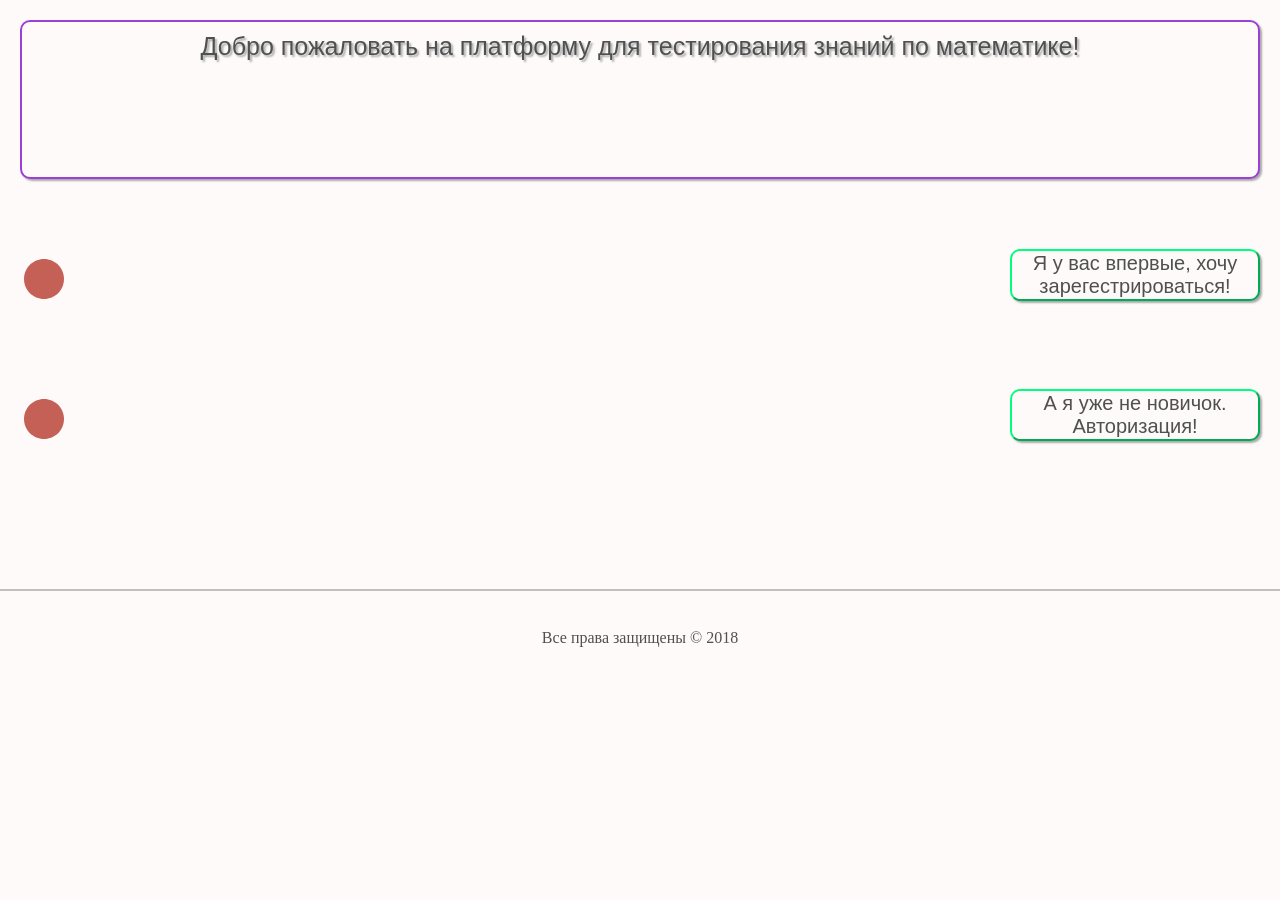
<file: index.html>
<!DOCTYPE html>
<html>

<head>
      <link href="http://allfont.ru/allfont.css?fonts=comic-sans-ms" rel="stylesheet" type="text/css" />

    <meta charset="utf-8" />
    <meta name="viewport" content="width=device-width, initial-scale=1.0, maximum-scale=1.0">
    <meta name="description" content="Tizen Mobile Web Basic Template" />
    <link rel="stylesheet" type="text/css" href="css/style.css" />
    <script src="js/main.js"></script>
    
    <title>Platform for testing knowledges</title>


</head>

<body>
<div class="mainhead" style="height: 135px;">Добро пожаловать на платформу для тестирования знаний по математике!</div>
<div ><a href="registration.html"><button class="b1">Я у вас впервые, хочу зарегестрироваться!</button></a></div>

<img class="place">

<svg viewbox="0 0 100 100">
  <path fill="#1EB287">
    <animate 
             attributeName="d" 
             dur="1440ms" 
             repeatCount="indefinite"
             keyTimes="0;
                       .0625;
                       .208333333;
                       .3125;
                       .395833333;
                       .645833333;
                       .833333333;
                       1"
             calcMode="spline" 
             keySplines="0,0,1,1;
                         .42,0,.58,1;
                         .42,0,1,1;
                         0,0,.58,1;
                         .42,0,.58,1;
                         .42,0,.58,1;
                         .42,0,.58,1"
             values="M 0,0 
                     C 50,0 50,0 100,0
                     100,50 100,50 100,100
                     50,100 50,100 0,100
                     0,50 0,50 0,0
                     Z;

                     M 0,0 
                     C 50,0 50,0 100,0
                     100,50 100,50 100,100
                     50,100 50,100 0,100
                     0,50 0,50 0,0
                     Z;

                     M 50,0 
                     C 75,25 75,25 100,50 
                     75,75 75,75 50,100
                     25,75 25,75 0,50
                     25,25 25,25 50,0
                     Z;

                     M 25,50 
                     C 37.5,25 37.5,25 50,0 
                     75,50 75,50 100,100
                     50,100 50,100 0,100
                     12.5,75 12.5,75 25,50
                     Z;

                     M 25,50 
                     C 37.5,25 37.5,25 50,0 
                     75,50 75,50 100,100
                     50,100 50,100 0,100
                     12.5,75 12.5,75 25,50
                     Z;

                     M 50,0
                     C 77.6,0 100,22.4 100,50 
                     100,77.6 77.6,100 50,100
                     22.4,100, 0,77.6, 0,50
                     0,22.4, 22.4,0, 50,0
                     Z;
                     
                     M 50,0
                     C 77.6,0 100,22.4 100,50 
                     100,77.6 77.6,100 50,100
                     22.4,100, 0,77.6, 0,50
                     0,22.4, 22.4,0, 50,0
                     Z;
                     
                     M 100,0 
                     C 100,50 100,50 100,100
                     50,100 50,100 0,100
                     0,50 0,50 0,0
                     50,0 50,0 100,0
                     Z;"/>
    <animate 
             attributeName="fill"
             dur="1440ms" 
             repeatCount="indefinite"
             keyTimes="0;
                       .0625;
                       .208333333;
                       .3125;
                       .395833333;
                       .645833333;
                       .833333333;
                       1"
             calcMode="spline" 
             keySplines="0,0,1,1;
                         .42,0,.58,1;
                         .42,0,1,1;
                         0,0,.58,1;
                         .42,0,.58,1;
                         .42,0,.58,1;
                         .42,0,.58,1"
             values="#1eb287;
                     #1eb287;
                     #1ca69e;
                     #188fc2;
                     #188fc2;
                     #bb625e;
                     #ca5f52;
                     #1eb287;"/>
  </path>
</svg>


<div ><a href="autorisation.html"><button class="b2">А я уже не новичок. Авторизация!</button></a></div>

<img class="place2">

<svg viewbox="0 0 100 100">
  <path fill="#1EB287">
    <animate 
             attributeName="d" 
             dur="1440ms" 
             repeatCount="indefinite"
             keyTimes="0;
                       .0625;
                       .208333333;
                       .3125;
                       .395833333;
                       .645833333;
                       .833333333;
                       1"
             calcMode="spline" 
             keySplines="0,0,1,1;
                         .42,0,.58,1;
                         .42,0,1,1;
                         0,0,.58,1;
                         .42,0,.58,1;
                         .42,0,.58,1;
                         .42,0,.58,1"
             values="M 0,0 
                     C 50,0 50,0 100,0
                     100,50 100,50 100,100
                     50,100 50,100 0,100
                     0,50 0,50 0,0
                     Z;

                     M 0,0 
                     C 50,0 50,0 100,0
                     100,50 100,50 100,100
                     50,100 50,100 0,100
                     0,50 0,50 0,0
                     Z;

                     M 50,0 
                     C 75,25 75,25 100,50 
                     75,75 75,75 50,100
                     25,75 25,75 0,50
                     25,25 25,25 50,0
                     Z;

                     M 25,50 
                     C 37.5,25 37.5,25 50,0 
                     75,50 75,50 100,100
                     50,100 50,100 0,100
                     12.5,75 12.5,75 25,50
                     Z;

                     M 25,50 
                     C 37.5,25 37.5,25 50,0 
                     75,50 75,50 100,100
                     50,100 50,100 0,100
                     12.5,75 12.5,75 25,50
                     Z;

                     M 50,0
                     C 77.6,0 100,22.4 100,50 
                     100,77.6 77.6,100 50,100
                     22.4,100, 0,77.6, 0,50
                     0,22.4, 22.4,0, 50,0
                     Z;
                     
                     M 50,0
                     C 77.6,0 100,22.4 100,50 
                     100,77.6 77.6,100 50,100
                     22.4,100, 0,77.6, 0,50
                     0,22.4, 22.4,0, 50,0
                     Z;
                     
                     M 100,0 
                     C 100,50 100,50 100,100
                     50,100 50,100 0,100
                     0,50 0,50 0,0
                     50,0 50,0 100,0
                     Z;"/>
    <animate 
             attributeName="fill"
             dur="1440ms" 
             repeatCount="indefinite"
             keyTimes="0;
                       .0625;
                       .208333333;
                       .3125;
                       .395833333;
                       .645833333;
                       .833333333;
                       1"
             calcMode="spline" 
             keySplines="0,0,1,1;
                         .42,0,.58,1;
                         .42,0,1,1;
                         0,0,.58,1;
                         .42,0,.58,1;
                         .42,0,.58,1;
                         .42,0,.58,1"
             values="#1eb287;
                     #1eb287;
                     #1ca69e;
                     #188fc2;
                     #188fc2;
                     #bb625e;
                     #ca5f52;
                     #1eb287;"/>
  </path>
</svg>
</body>

<footer>
	<div><span> Все права защищены &copy; 2018 </span></div>

</footer>

</html>
</file>
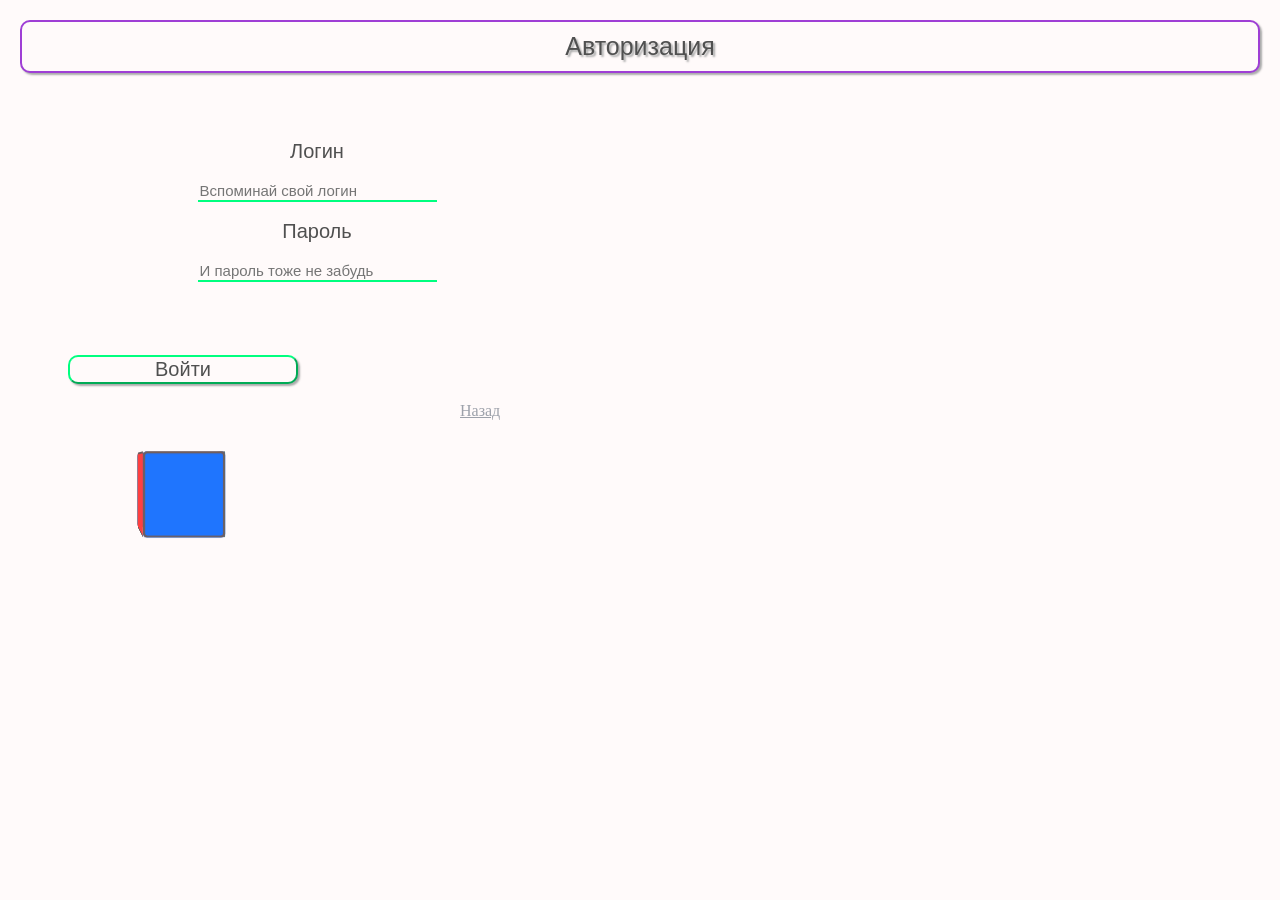
<file: autorisation.html>
<!DOCTYPE html>
<html>
<head>
<meta charset="UTF-8">
<link href="http://allfont.ru/allfont.css?fonts=lobster"
	rel="stylesheet" type="text/css" />
<meta name="viewport"
	content="width=device-width, initial-scale=1.0, maximum-scale=1.0">
<meta name="description" content="Tizen Mobile Web Basic Template" />
<link rel="stylesheet" type="text/css" href="css/style.css" />
<title>Registration</title>
<script src="js/main.js"></script>

<SCRIPT type="text/javascript" src="https://ajax.googleapis.com/ajax/libs/jquery/2.1.4/jquery.min.js"></SCRIPT>


</head>
<body>

			<div class="mainhead" >Авторизация</div>

			<form  method="post" name="form" >
				<table style="text-align: center; margin-top: 50px;">
                    <tr>
						<td class="regform">
						<label >Логин</label></td>
					</tr>
					<tr>
						<td><input type="text" name="login"
							placeholder="Вспоминай свой логин" required size="25"
							maxlength="100" class="reg" required></td>
					</tr>
					 <tr><td class="regform">
						<label>Пароль </label></td>
					</tr>
					
					<tr>
						<td><input type="password" name="password"
							placeholder="И пароль тоже не забудь " required size="25" maxlength="25" class="reg" required>
						</td>
					</tr>

				
</table>

		
		<!-- /content -->

			<input type="submit" name="submit" value="Войти"  class="sub" onclick="alert('Вы успешно авторизовались!'); document.location.href='studroom.html'">	
									
			</form>
			<br>
			<a href="index.html" style="color: #9DA1AA; margin-top: 170px; margin-left: 150px;">Назад</a>	
			
			  <div id="wrap" class="wrap">
  <div class="cube" style="margin-left: 120px; margin-top: 30px;">
  <div id="cube" class="cube rotate-y">
    <p class="face back"></p>
    <p class="face front"></p>
    <p class="face left"></p>
    <p class="face rght"></p>
	</div>
    </div>
</div>
</body>
</html>
</file>
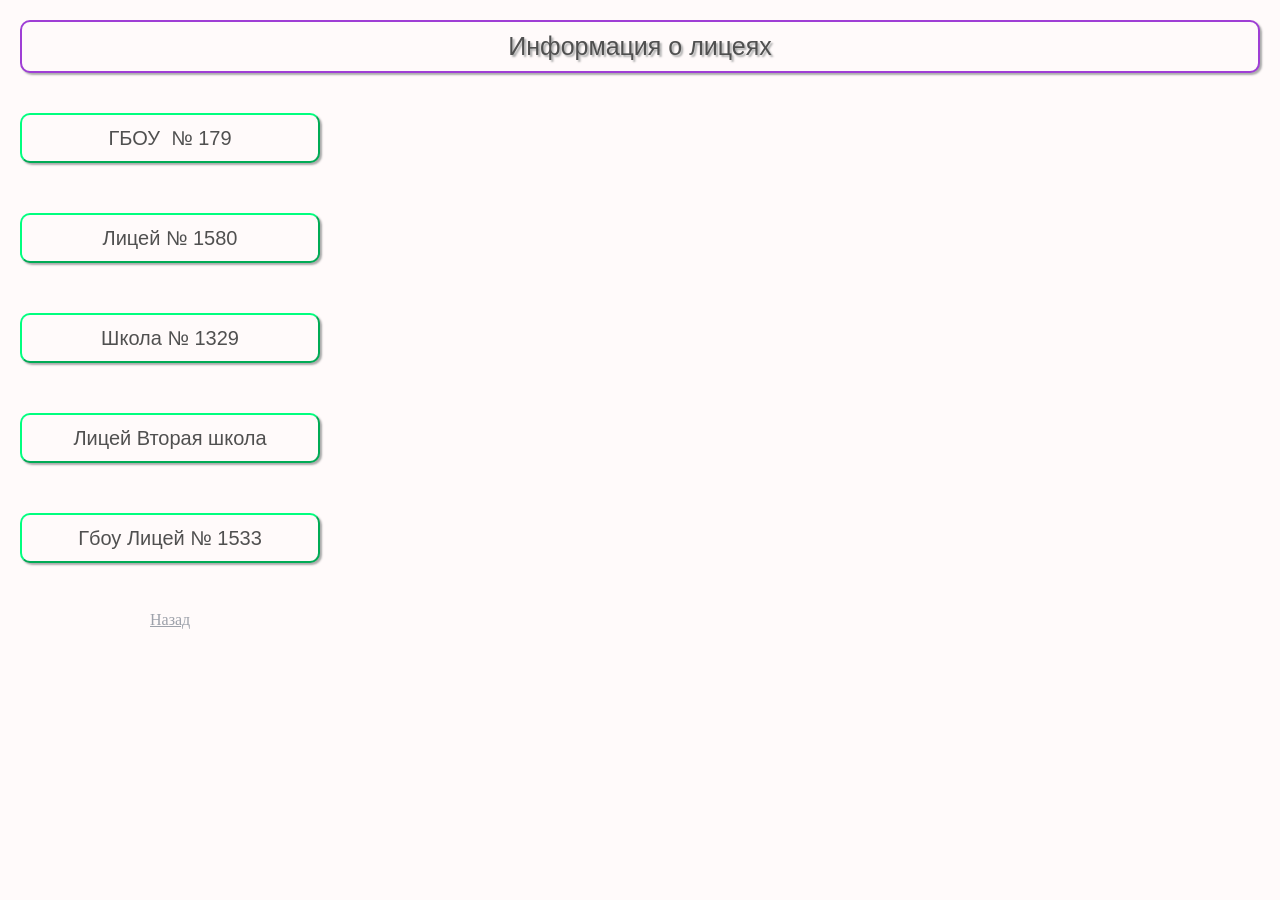
<file: info.html>
<!DOCTYPE html>
<html>

<head>
    <link href="http://allfont.ru/allfont.css?fonts=lobster" rel="stylesheet" type="text/css"/>
    <meta charset="utf-8" />
    <meta name="viewport" content="width=device-width, initial-scale=1.0, maximum-scale=1.0">
    <meta name="description" content="Tizen Mobile Web Basic Template" />
    <link rel="stylesheet" type="text/css" href="css/style.css" />
    <script src="js/main.js"></script>
    <script src="js/jquery.js" type="text/javascript"></script>
    <title>Личный кабинет ученика</title>
    <script type="text/javascript">
        function a()
        {
        document.getElementById('info1').innerHTML = 'Текст...Текст...Текст...Текст...Текст...Текст...Текст...Текст...Текст...Текст...';
        }
        function b()
        {
        document.getElementById('info2').innerHTML = 'Текст...Текст...Текст...Текст...Текст...Текст...Текст...Текст...Текст...Текст...';
        }
        function c()
        {
        document.getElementById('info3').innerHTML = 'Текст...Текст...Текст...Текст...Текст...Текст...Текст...Текст...Текст...Текст...';
        }
        function d()
        {
        document.getElementById('info4').innerHTML = 'Текст...Текст...Текст...Текст...Текст...Текст...Текст...Текст...Текст...Текст...';
        }
        function e()
        {
        document.getElementById('info5').innerHTML = 'Текст...Текст...Текст...Текст...Текст...Текст...Текст...Текст...Текст...Текст...';
        }
    </script>

</head>

<body>
<div class="mainhead">Информация о лицеях</div>
 <input type="button" name="submit" value="ГБОУ  № 179" class="sch" OnClick="a();">
 <div class="ans" id="info1"></div>
 <input type="button" name="submit" value="Лицей № 1580" class="sch" OnClick="b();">
 <div class="ans" id="info2"></div>
 <input type="button" name="submit" value="Школа № 1329" class="sch" OnClick="c();">
 <div class="ans" id="info3"></div>
 <input type="button" name="submit" value="Лицей Вторая школа" class="sch" OnClick="d();">
 <div class="ans" id="info4"></div>
 <input type="button" name="submit" value="Гбоу Лицей № 1533" class="sch" OnClick="e();">
 <div class="ans" id="info5"></div>
<br>
<a href="studroom.html" style="color: #9DA1AA; margin-left: 150px;">Назад</a>	


</body>



</html>
</file>
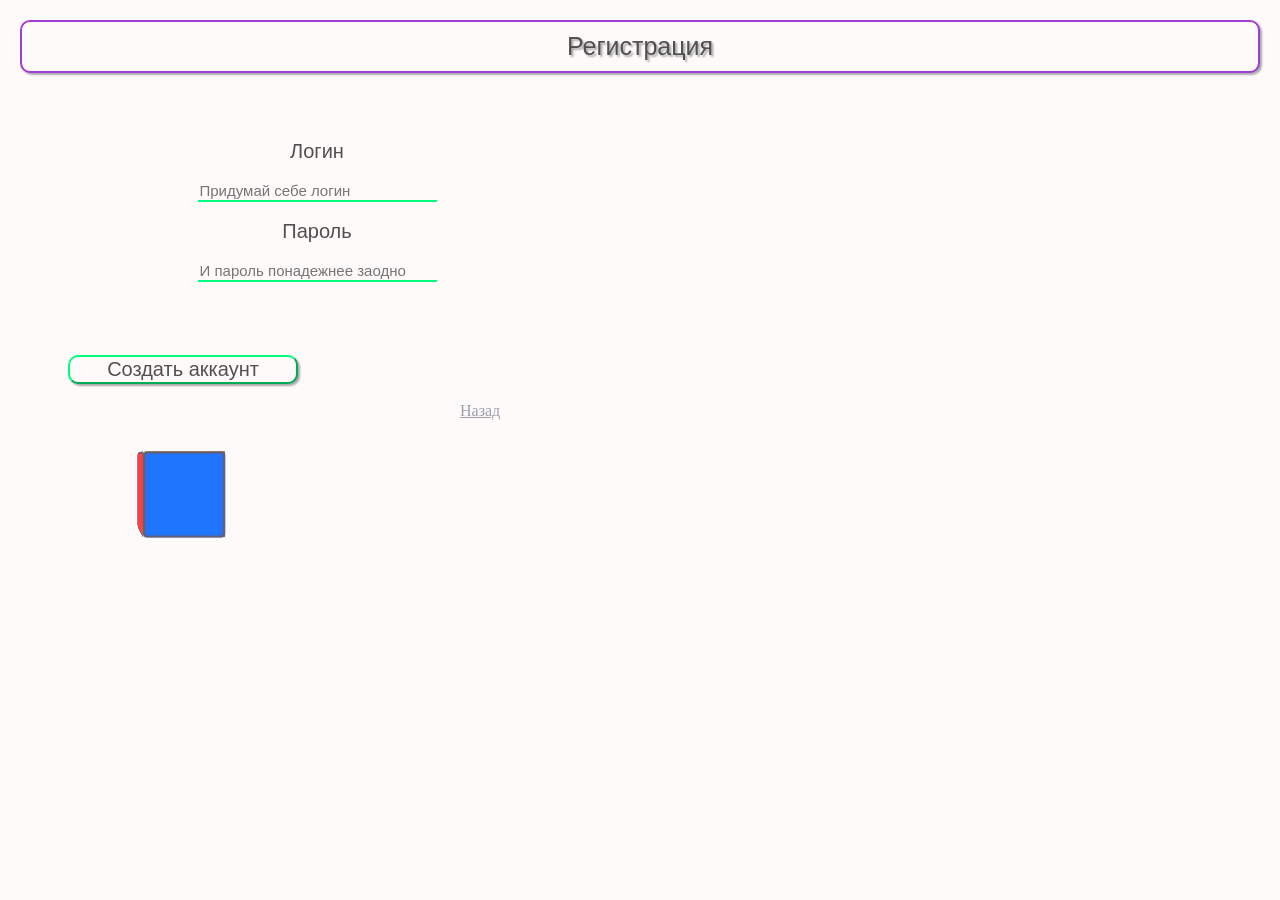
<file: registration.html>
<!DOCTYPE html>
<html>
<head>
<meta charset="UTF-8">
<link href="http://allfont.ru/allfont.css?fonts=lobster"
	rel="stylesheet" type="text/css" />
<meta name="viewport"
	content="width=device-width, initial-scale=1.0, maximum-scale=1.0">
<meta name="description" content="Tizen Mobile Web Basic Template" />
<link rel="stylesheet" type="text/css" href="css/style.css" />
<title>Registration</title>
<script src="js/main.js"></script>

<SCRIPT type="text/javascript" src="https://ajax.googleapis.com/ajax/libs/jquery/2.1.4/jquery.min.js"></SCRIPT>


</head>
<body>

			<div class="mainhead" >Регистрация</div>

			<form  method="post" name="form" >
				<table style="text-align: center; margin-top: 50px;">
                    <tr>
						<td class="regform">
						<label >Логин</label></td>
					</tr>
					<tr>
						<td><input type="text" name="login"
							placeholder="Придумай себе логин" required size="25"
							maxlength="100" class="reg" required></td>
					</tr>
					 <tr><td class="regform">
						<label>Пароль </label></td>
					</tr>
					
					<tr>
						<td><input type="password" name="password"
							placeholder="И пароль понадежнее заодно " required size="25" maxlength="25" class="reg" required>
						</td>
					</tr>

				
</table>

		
		<!-- /content -->

			<input type="submit" name="submit" value="Создать аккаунт"  class="sub" onclick="alert('Вы успешно зарегестрированы!'); document.location.href='studroom.html'">	
									
			</form>
			<br>
			<a href="index.html" style="color: #9DA1AA; margin-top: 170px; margin-left: 150px;">Назад</a>	
			
			  <div id="wrap" class="wrap">
  <div class="cube" style="margin-left: 120px; margin-top: 30px;">
  <div id="cube" class="cube rotate-y">
    <p class="face back"></p>
    <p class="face front"></p>
    <p class="face left"></p>
    <p class="face rght"></p>
	</div>
    </div>
</div>
</body>
</html>
</file>
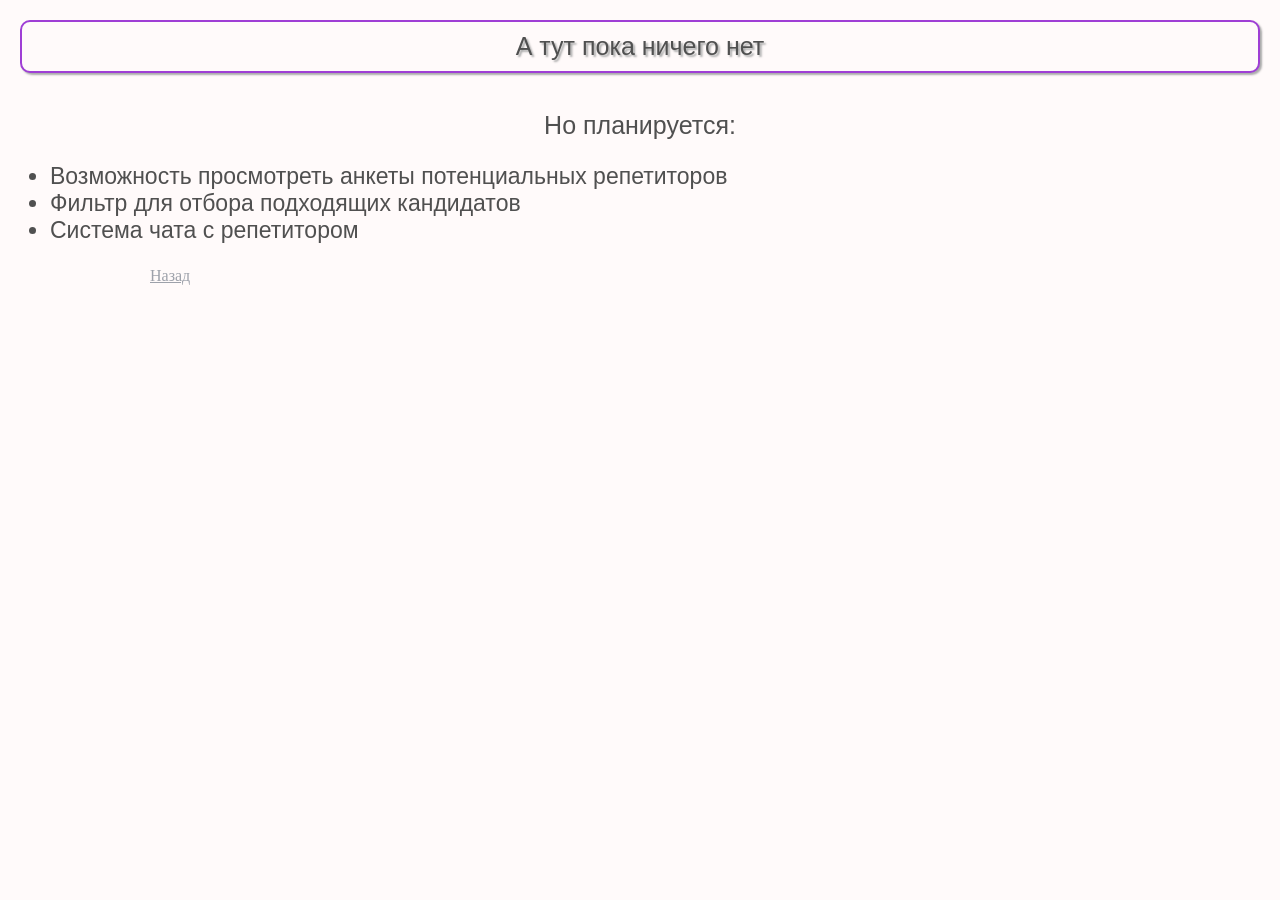
<file: rep.html>
<!DOCTYPE html>
<html>

<head>
    <link href="http://allfont.ru/allfont.css?fonts=lobster" rel="stylesheet" type="text/css" />
    <meta charset="utf-8" />
    <meta name="viewport" content="width=device-width, initial-scale=1.0, maximum-scale=1.0">
    <meta name="description" content="Tizen Mobile Web Basic Template" />
    <link rel="stylesheet" type="text/css" href="css/style.css" />
    <script src="js/main.js"></script>

</head>

<body>
    <div class="mainhead">А тут пока ничего нет</div>
    <br>
    <div style="text-align:center; font-size: 25px; color: #505050; font-family: 'Comic Sans MS', arial;">Но планируется:</div>
    <ul style=" font-size: 23px; color: #505050; font-family: 'Comic Sans MS', arial; margin-left: 10px;">
 <li>Возможность просмотреть анкеты потенциальных репетиторов </li>
 <li>Фильтр для отбора подходящих кандидатов</li>
 <li>Система чата с репетитором</li>
</ul>

            <a href="studroom.html" style="color: #9DA1AA;  margin-left: 150px; margin-bottom: 20px;">Назад</a>	

</body>



</html>
</file>
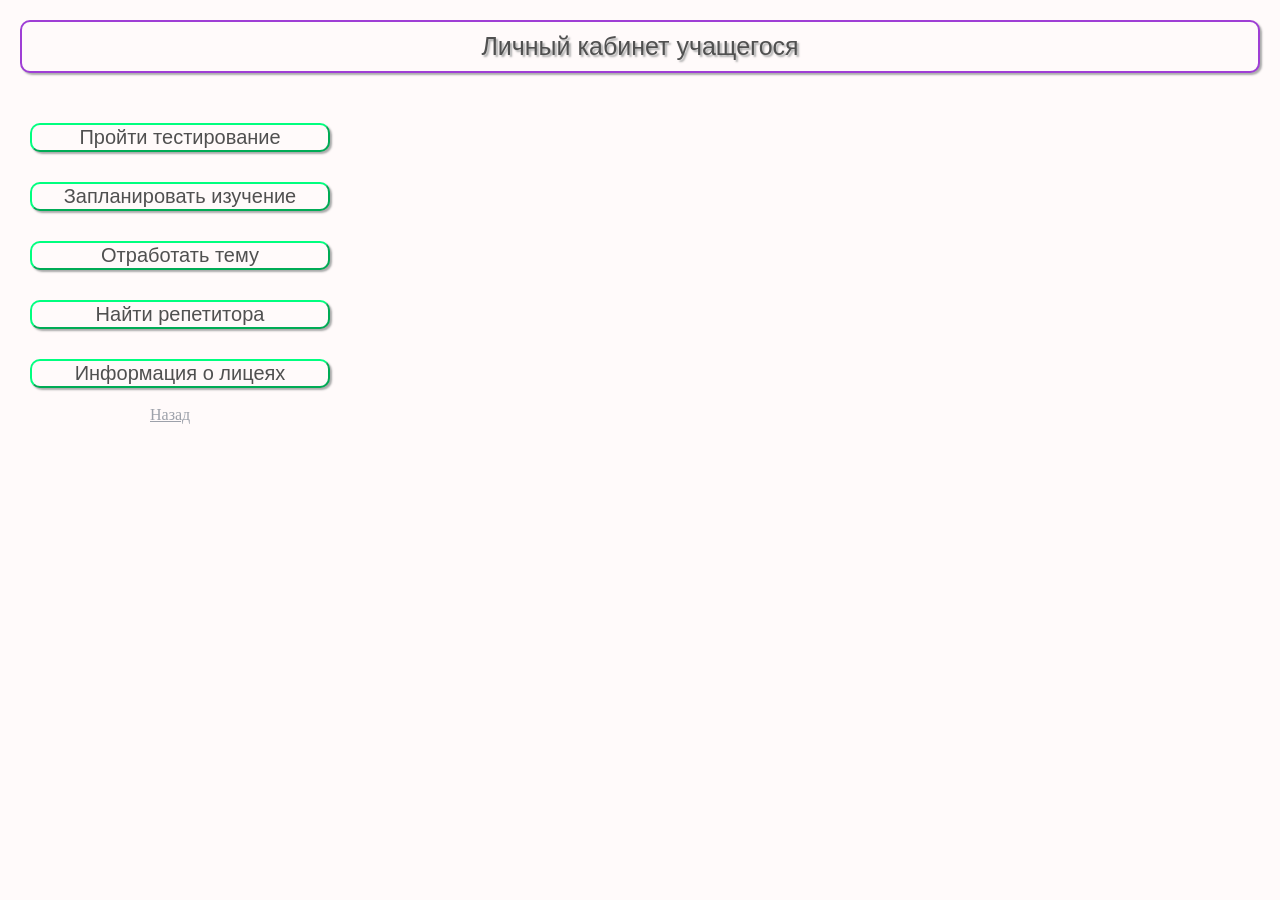
<file: studroom.html>
<!DOCTYPE html>
<html>

<head>
    <link href="http://allfont.ru/allfont.css?fonts=lobster" rel="stylesheet" type="text/css"/>
    <meta charset="utf-8" />
    <meta name="viewport" content="width=device-width, initial-scale=1.0, maximum-scale=1.0">
    <meta name="description" content="Tizen Mobile Web Basic Template" />
    <link rel="stylesheet" type="text/css" href="css/style.css" />
    <script src="js/main.js"></script>
    <script src="js/jquery.js" type="text/javascript"></script>
    <title>Личный кабинет ученика</title>


</head>

<body>
<div class="mainhead">Личный кабинет учащегося</div>
<div ><a href="studtest.html"><button class="dub">Пройти тестирование</button></a></div>
<div ><a href="todo.html"><button class="dub">Запланировать изучение</button></a></div>
<div ><a href="themes.html"><button class="dub">Отработать тему</button></a></div>
<div ><a href="rep.html"><button class="dub">Найти репетитора</button></a></div>
<div ><a href="info.html"><button class="dub">Информация о лицеях</button></a></div>
<br>
<a href="index.html" style="color: #9DA1AA; margin-left: 150px;">Назад</a>	


</body>



</html>
</file>
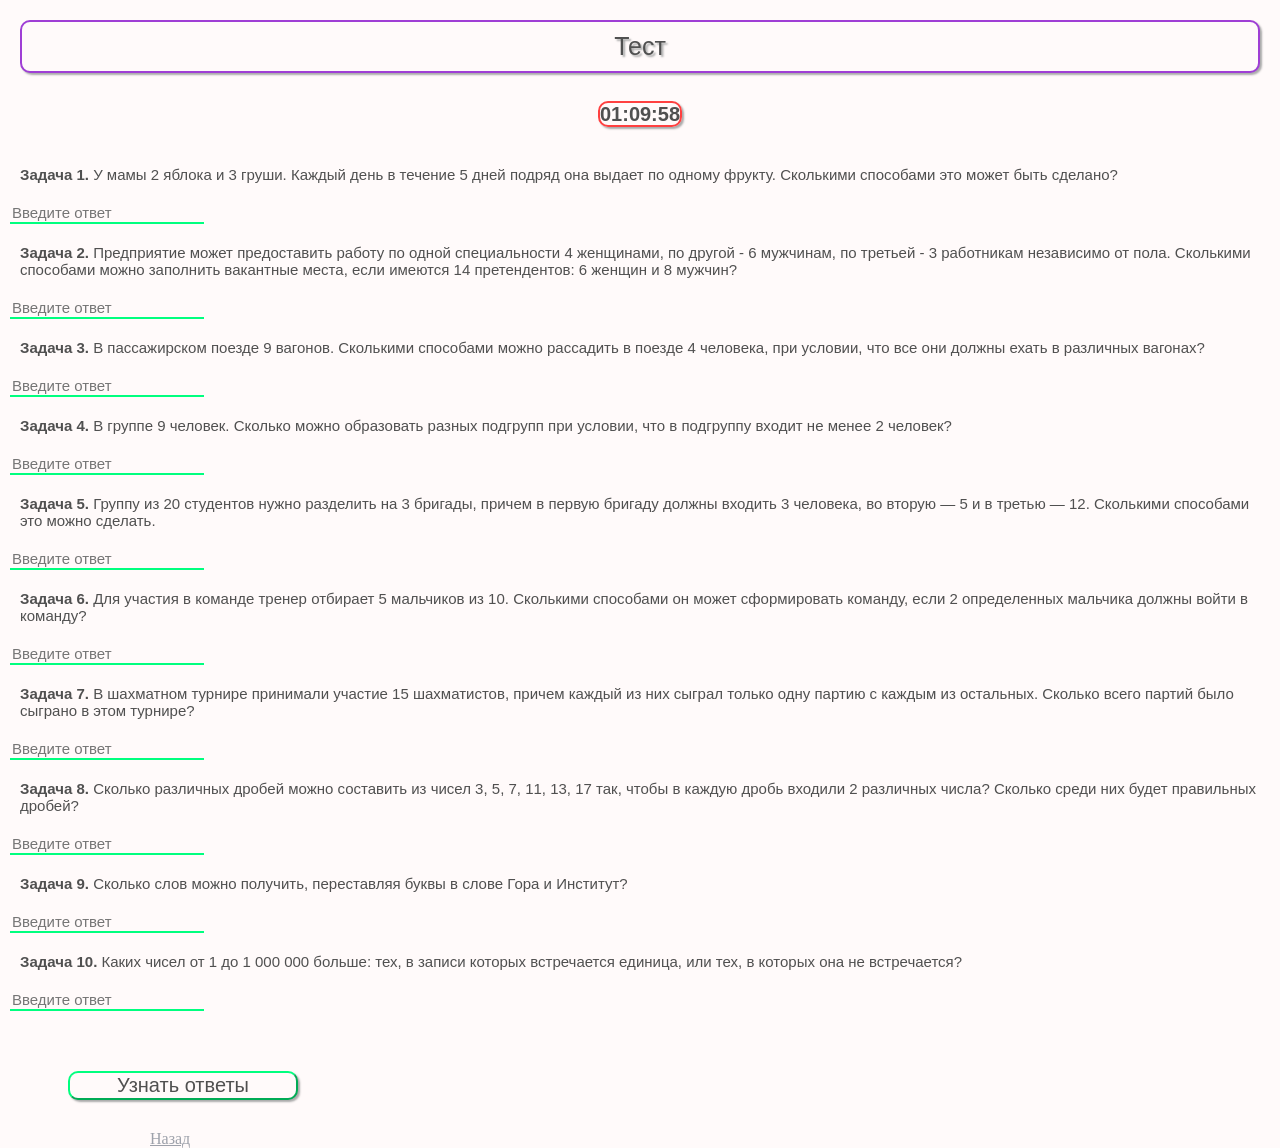
<file: studtest.html>
<!DOCTYPE html>
<html>

<head>
    <link href="http://allfont.ru/allfont.css?fonts=lobster" rel="stylesheet" type="text/css" />
    <meta charset="utf-8" />
    <meta name="viewport" content="width=device-width, initial-scale=1.0, maximum-scale=1.0">
    <meta name="description" content="Tizen Mobile Web Basic Template" />
    <link rel="stylesheet" type="text/css" href="css/style.css" />
    <script src="js/main.js"></script>
    <script type="text/javascript">
        function startTimer() {
            var my_timer = document.getElementById("my_timer");
            var time = my_timer.innerHTML;
            var arr = time.split(":");
            var h = arr[0];
            var m = arr[1];
            var s = arr[2];
            if (s == 0) {
              if (m == 0) {
                if (h == 0) {
                  alert("Время вышло");
                  window.location.reload();
                  return;
                }
                h--;
                m = 60;
                if (h < 10) h = "0" + h;
              }
              m--;
              if (m < 10) m = "0" + m;
              s = 59;
            }
            else s--;
            if (s < 10) s = "0" + s;
            document.getElementById("my_timer").innerHTML = h+":"+m+":"+s;
            setTimeout(startTimer, 1000);
          }
    </script>
    <script type="text/javascript">
        function a()
        {
        document.getElementById('info1').innerHTML = 'Правильный ответ: 10';
        document.getElementById('info2').innerHTML = 'Правильный ответ: 1680';
        document.getElementById('info3').innerHTML = 'Правильный ответ: 3024';
        document.getElementById('info4').innerHTML = 'Правильный ответ: 246';
        document.getElementById('info5').innerHTML = 'Правильный ответ: 7054320';
        document.getElementById('info6').innerHTML = 'Правильный ответ: 56';
        document.getElementById('info7').innerHTML = 'Правильный ответ: 105';
        document.getElementById('info8').innerHTML = 'Правильный ответ: 30; 15';
        document.getElementById('info9').innerHTML = 'Правильный ответ: 24 и 3360';
        document.getElementById('info10').innerHTML = 'Правильный ответ: Чисел без единицы среди чисел от 1 до 1 000 000 больше, чем тех, в записи которых единица есть';
        }
    </script>

    <title>Личный кабинет ученика</title>


</head>

<body onLoad="startTimer();">
    <div class="mainhead">Тест</div>
    <p><span id="my_timer" style="border: 2px solid #FF4040;border-radius: 10px;box-shadow: 2px 2px 2px #aaa; font-weight: bold;">01:10:00</span>
    </p>
    <form name="form">


        <div class="test"><b>Задача 1.</b> У мамы 2 яблока и 3 груши. Каждый день в течение 5 дней подряд она выдает по одному фрукту. Сколькими способами это может быть сделано?</div>
        <input type="number" name="answer" placeholder="Введите ответ " required size="25" maxlength="2"
        class="reg" style="margin-left: 10px;" required>
        <div class="ans" id="info1"></div>
        <div class="test"><b>Задача 2.</b> Предприятие может предоставить работу по одной специальности 4 женщинами, по другой - 6 мужчинам, по третьей - 3 работникам независимо от пола. Сколькими способами можно заполнить вакантные места, если имеются 14 претендентов:
            6 женщин и 8 мужчин?</div>
        <input type="number" name="answer" placeholder="Введите ответ " required size="25" maxlength="2" class="reg" style="margin-left: 10px;" required>
        <div class="ans" id="info2"></div>
        <div class="test"><b>Задача 3.</b> В пассажирском поезде 9 вагонов. Сколькими способами можно рассадить в поезде 4 человека, при условии, что все они должны ехать в различных вагонах?</div>
        <input type="number" name="answer" placeholder="Введите ответ " required
        size="25" maxlength="2" class="reg" style="margin-left: 10px;" required>
        <div class="ans" id="info3"></div>
        <div class="test"><b>Задача 4.</b> В группе 9 человек. Сколько можно образовать разных подгрупп при условии, что в подгруппу входит не менее 2 человек?</div>
        <input type="number" name="answer" placeholder="Введите ответ " required size="25" maxlength="2" class="reg"
        style="margin-left: 10px;" required>
        <div class="ans" id="info4"></div>
        <div class="test"><b>Задача 5.</b> Группу из 20 студентов нужно разделить на 3 бригады, причем в первую бригаду должны входить 3 человека, во вторую — 5 и в третью — 12. Сколькими способами это можно сделать.</div>
        <input type="number" name="answer" placeholder="Введите ответ "
        required size="25" maxlength="2" class="reg" style="margin-left: 10px;" required>
        <div class="ans" id="info5"></div>
        <div class="test"><b>Задача 6.</b> Для участия в команде тренер отбирает 5 мальчиков из 10. Сколькими способами он может сформировать команду, если 2 определенных мальчика должны войти в команду?</div>
        <input type="number" name="answer" placeholder="Введите ответ "
        required size="25" maxlength="2" class="reg" style="margin-left: 10px;" required>
        <div class="ans" id="info6"></div>
        <div class="test"><b>Задача 7.</b> В шахматном турнире принимали участие 15 шахматистов, причем каждый из них сыграл только одну партию с каждым из остальных. Сколько всего партий было сыграно в этом турнире?</div>
        <input type="number" name="answer" placeholder="Введите ответ "
        required size="25" maxlength="2" class="reg" style="margin-left: 10px;" required>
        <div class="ans" id="info7"></div>
        <div class="test"><b>Задача 8.</b> Сколько различных дробей можно составить из чисел 3, 5, 7, 11, 13, 17 так, чтобы в каждую дробь входили 2 различных числа? Сколько среди них будет правильных дробей?</div>
        <input type="number" name="answer" placeholder="Введите ответ "
        required size="25" maxlength="2" class="reg" style="margin-left: 10px;" required>
        <div class="ans" id="info8"></div>
        <div class="test"><b>Задача 9.</b> Сколько слов можно получить, переставляя буквы в слове Гора и Институт?</div>
        <input type="number" name="answer" placeholder="Введите ответ " required size="25" maxlength="2" class="reg" style="margin-left: 10px;" required>
        <div class="ans" id="info9"></div>
        <div class="test"><b>Задача 10.</b> Каких чисел от 1 до 1 000 000 больше: тех, в записи которых встречается единица, или тех, в которых она не встречается?</div>
        <input type="number" name="answer" placeholder="Введите ответ " required size="25" maxlength="2" class="reg"
        style="margin-left: 10px;" required>
        <div class="ans" id="info10"></div>



        <input type="button" name="submit" value="Узнать ответы" class="sub1" OnClick="a();">

    </form>
            <a href="studroom.html" style="color: #9DA1AA;  margin-left: 150px;">Назад</a>	
<br>
</body>



</html>
</file>
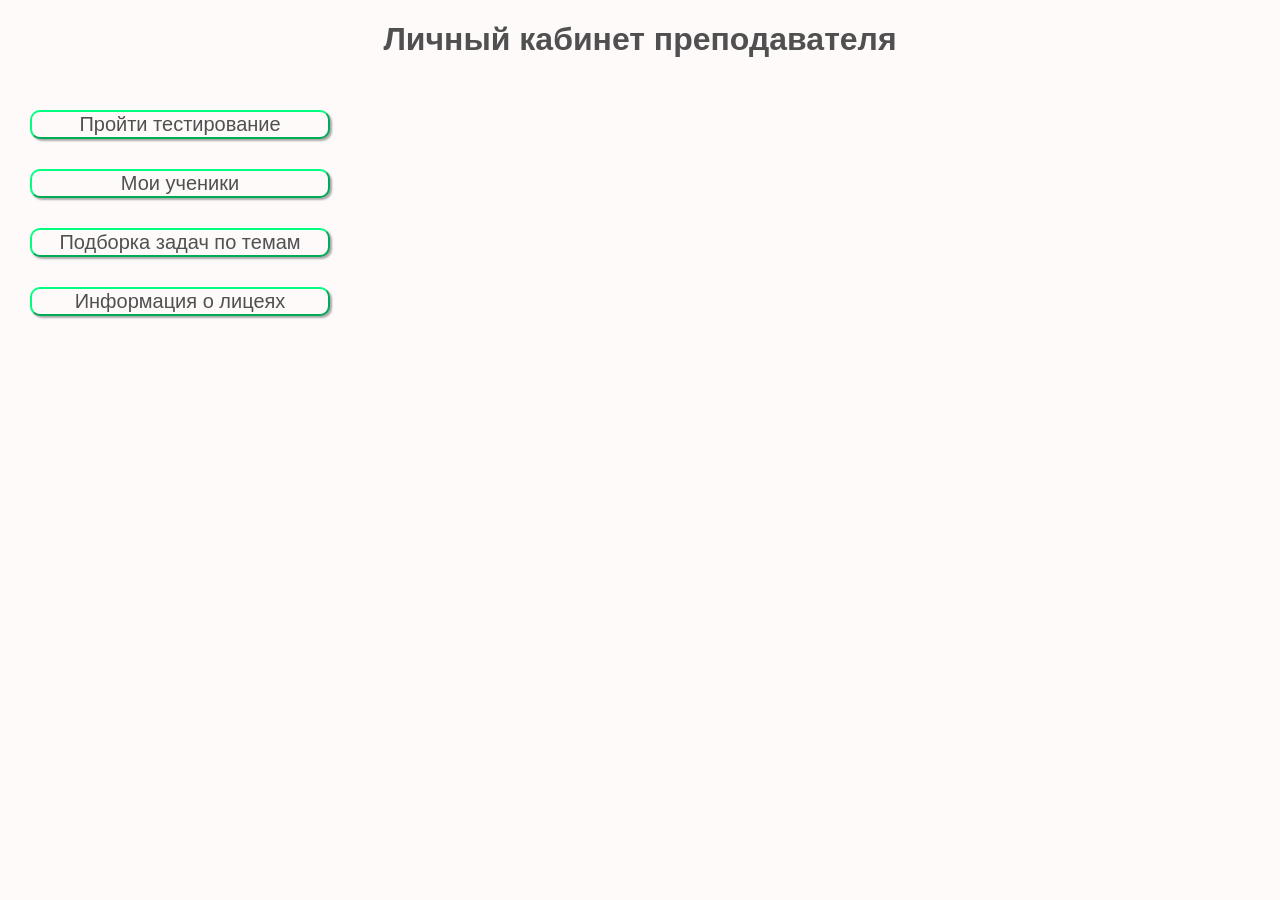
<file: tutroom.html>
<!DOCTYPE html>
<html>

<head>
    <link href="http://allfont.ru/allfont.css?fonts=lobster" rel="stylesheet" type="text/css"/>
    <meta charset="utf-8" />
    <meta name="viewport" content="width=device-width, initial-scale=1.0, maximum-scale=1.0">
    <meta name="description" content="Tizen Mobile Web Basic Template" />
    <link rel="stylesheet" type="text/css" href="css/style.css" />
    <script src="js/main.js"></script>
    
    <title>Личный кабинет преподавателя</title>

</head>

<body>
<h1 style="text-align: center;  font-family: 'Lobster', arial;">Личный кабинет преподавателя</h1>
<div ><a href="studtest.html"><button class="dub">Пройти тестирование</button></a></div>
<div ><a href="studinfo.html"><button class="dub">Мои ученики</button></a></div>
<div ><a href="studinfo.html"><button class="dub">Подборка задач по темам</button></a></div>
<div ><a href="info.html"><button class="dub">Информация о лицеях</button></a></div>


</body>



</html>
</file>
<file: css/style.css>
html,
body {
    width: 100%;
    height: 93%;
    margin: 0 auto;
    padding: 0;
    background-color: #FFFAFA;
    color: #505050	;
}
footer {
    width: 94%;
    height: 5%;
    margin: 0 auto;
    border-top: 2px solid silver;
	margin-top: 110px;
	padding: 3%;
	text-align: center;
}
.social{
	float: right;
	margin-top: -25px;
}	
p{
	padding:10px;
	text-align:center;
    font-family: 'Comic Sans MS', arial;
	font-size: 20px;
} 
button {
	border-radius: 10px;
	border-color: #00FF7F;
	box-shadow: 2px 2px 2px #aaa;
	cursor: pointer;
	font-size: 20px;
	background-color: #FFFAFA;
	color: #505050	;
    font-family: 'Comic Sans MS', arial;
    text-align: center;

}
.icon {
	height: 20px;
}
.b1 {
	width: 250px;
	float: right;
	margin-top: 50px;
	margin-right: 20px;
	
}
.b2 {
	width: 250px;
	float: right;
	margin-top: 30px;
	margin-right: 20px;
}
.page {
    width: 100%;
    height: 100%;
    display: table;
}
.contents {
    display: table-cell;
    vertical-align: middle;
    text-align: center;
    -webkit-tap-highlight-color: transparent;
}
 img, svg {
  display: inline-block;
  vertical-align: middle;
}

svg {
  height: 40px;
  width: 40px;
  display: inline-block;
}
.place{
	margin-left: 20px;
	margin-top:160px;
}
.place2{
	margin-left: 20px;
	margin-top:120px;
}

.mainhead {
    font-family: 'Comic Sans MS', arial;
	font-size: 25px;
	border: 2px solid #9F3ED5;
	border-radius: 10px;
	box-shadow: 2px 2px 2px #aaa;
	text-align: center;
	margin: 20px;
	padding:10px;
	text-shadow: 2px 2px 2px #aaa;
	background-color: #FFFAFA;
}
.regform {

	width: 600px; 
	padding: 15px;
    font-family: 'Comic Sans MS', arial;
	font-size: 20px;
}
.lst{
	font-family: 'Comic Sans MS', arial;
	font-size: 20px;
	border: 2px solid #00FF7F;
	border-radius: 10px;
	box-shadow: 2px 2px 2px #aaa;
	text-align: center;
	margin: 20px;
	margin-left: 80px;
	background-color: #FFFAFA;	
	width: 200px;
}
#delete{
	font-family: 'Comic Sans MS', arial;
	font-size: 15px;
	color: #9DA1AA;
	margin: 5px;
	float: right;
}
.todo_item{
    font-family: 'Comic Sans MS', arial;
	font-size: 20px;
	margin-left: 5px;
	margin-right: 10px;
	margin-top:15px;

}
.due_date{
	margin-left: 20px;
	font-size: 15px;
}
#todo_item_text{
    margin:20px;
    width:300px;
    border-radius: 10px;
	border-color: #00FF7F;
	font-size: 15px;
	background-color: #FFFAFA;
	color: #505050	;
    font-family: 'Comic Sans MS', arial;
    text-align: center;	
}
#todo_due_date{
    margin-left:80px;
    width: 200px;
    border-radius: 10px;
	border-color: #00FF7F;
	font-size: 15px;
	background-color: #FFFAFA;
	color: #505050	;
    font-family: 'Comic Sans MS', arial;
    text-align: center;	
}
.ans{
	margin-left: 10px;
	margin-top: 10px;
	font-size: 15px;
	color: #505050	;
    font-family: 'Comic Sans MS', arial;
    text-align: center;	
	
}

nav ul {
  list-style: none;
  margin: 0;
  padding: 0;
}
nav a {
  display: block;
  text-decoration: none;
  outline: none;
  transition: .4s ease-in-out;
}
.topmenu {
  margin:20px;
  backface-visibility: hidden;
  background: #FFFAFA;
  border: 2px solid #9F3ED5;
  border-radius: 10px;
}
.topmenu > li {
  display: inline-block;
  position: relative;
}
.topmenu > li > a {
  font-family: 'Comic Sans MS', arial;
  height: 70px;
  line-height: 70px;
  padding: 0 30px;
  font-weight: bold;
  color: #505050;
  text-transform: uppercase;
}
.down:after {
  content: "\f107";
  margin-left: 8px;
  font-family: 'Comic Sans MS', arial;
}
.topmenu li a:hover { color: #00FF7F; }
.submenu {
  background: white;
  border: 2px solid #00FF7F;
  border-radius: 10px;
  position: absolute;
  left: 0;
  visibility: hidden;
  opacity: 0;
  z-index: 5;
  width: 150px;
  transform: perspective(600px) rotateX(-90deg);
  transform-origin: 0% 0%;
  transition: .6s ease-in-out;
}
.topmenu > li:hover .submenu{
  visibility: visible;
  opacity: 1;
  transform: perspective(600px) rotateX(0deg);
}
.submenu li a {
  color: #7f7f7f;
  font-size: 13px;
  line-height: 36px;
  padding: 0 25px;
  font-family: 'Comic Sans MS', arial;
}

.sub{
	width: 230px;
	margin-top: 70px;
    margin-left: 68px;    
    border-radius: 10px;
	border-color: #00FF7F;
	box-shadow: 2px 2px 2px #aaa;
	cursor: pointer;
	font-size: 20px;
	background-color: #FFFAFA;
	color: #505050	;
    font-family: 'Comic Sans MS', arial;
    text-align: center;
}
.sub1{
	width: 230px;
	margin-top: 50px;
	margin-bottom: 30px;
    margin-left: 68px;    
    border-radius: 10px;
	border-color: #00FF7F;
	box-shadow: 2px 2px 2px #aaa;
	cursor: pointer;
	font-size: 20px;
	background-color: #FFFAFA;
	color: #505050	;
    font-family: 'Comic Sans MS', arial;
    text-align: center;
}
.sch{
	width: 300px;
	height: 50px;
	margin: 20px;    
    border-radius: 10px;
	border-color: #00FF7F;
	box-shadow: 2px 2px 2px #aaa;
	cursor: pointer;
	font-size: 20px;
	background-color: #FFFAFA;
	color: #505050	;
    font-family: 'Comic Sans MS', arial;
    text-align: center;
}

.dub{
	margin-left: 30px;
	margin-top: 30px;
	width: 300px;

}
.reg{
	border-bottom: 2px solid #00FF7F;
	background-color: #FFFAFA;
	border-left: none; 
	border-top: none; 
	border-right: none ;
	font-size: 15px;
}

	

.test{
	margin: 10px;
	padding: 10px;
	font-size: 15px;
	color: #505050	;
    font-family: 'Comic Sans MS', arial;
}

.sub:hover {
	color: #00FF7F;
	text-decoration: none;
	transition: all.6s ease;
	-moz-transition: all.6s ease;
    -webkit-transition: all.6s ease;
    -ms-transition: all.6s ease;
}
 
button:hover {
	color: #00FF7F;
	text-decoration: none;
	transition: all.6s ease;
	-moz-transition: all.6s ease;
    -webkit-transition: all.6s ease;
    -ms-transition: all.6s ease;
}

.wrap {				
  -webkit-perspective: 500px;
	-ms-perspective: 500px;
          perspective: 500px;
  -webkit-perspective-origin: 50% 50%;
	-ms-perspective-origin: 50% 50%;
          perspective-origin: 50% 50%;
		  float: left;
		  margin-right: 100px;
}

.cube {
  position: relative;
  margin: 20px;
  width: 70px;
  height: 70px;
  -webkit-transform-style: preserve-3d;
	-ms-transform-style: preserve-3d;
          transform-style: preserve-3d;
}

.face {
	display: block;
	position: absolute;
	top: 0;
	left: 0;
	width: 70px;
	height: 70px;
	padding: 5px 3px;
	color: #505050;
	text-align: center;
	line-height: 70px;
	border-radius: 4px;
	box-shadow: inset 0 0 0 2px #705E5F;
}

.front {
  -webkit-transform: translateZ(38px);
	-ms-transform: translateZ(38px);
          transform: translateZ(38px);
		  background: #1F75FE;
}

.back {
  -webkit-transform: translateZ(-38px) rotateY(-180deg);
	-ms-transform: translateZ(-38px) rotateY(-180deg);
          transform: translateZ(-38px) rotateY(-180deg);
		  background: #9F3ED5;
}

.left {
  -webkit-transform: translateX(-38px) rotateY(-90deg);
	-ms-transform: translateX(-38px) rotateY(-90deg);
          transform: translateX(-38px) rotateY(-90deg);
		  background: #FF4040;
}

.rght {
  -webkit-transform: translateX(38px) rotateY(90deg);
	-ms-transform: translateX(38px) rotateY(90deg);
          transform: translateX(38px) rotateY(90deg);
		  background: #00FF7F;
}

.rotate-y {
  -webkit-animation: spinY 15s infinite linear;
	-ms-animation: spinY 15s infinite linear;
          animation: spinY 15s infinite linear;
}

@-webkit-keyframes spinY {
  from {
    -webkit-transform: rotateY(0);
	-ms-transform: rotateY(0);
            transform: rotateY(0);
  }
  to {
    -webkit-transform: rotateY(360deg);
	-ms-transform: rotateY(360deg);
            transform: rotateY(360deg);
  }
}

@keyframes spinY {
  from {
    -webkit-transform: rotateY(0);
	-ms-transform: rotateY(0);
            transform: rotateY(0);
  }
  to {
    -webkit-transform: rotateY(360deg);
	-ms-transform: rotateY(360deg);
            transform: rotateY(360deg);
  }
}
</file>
